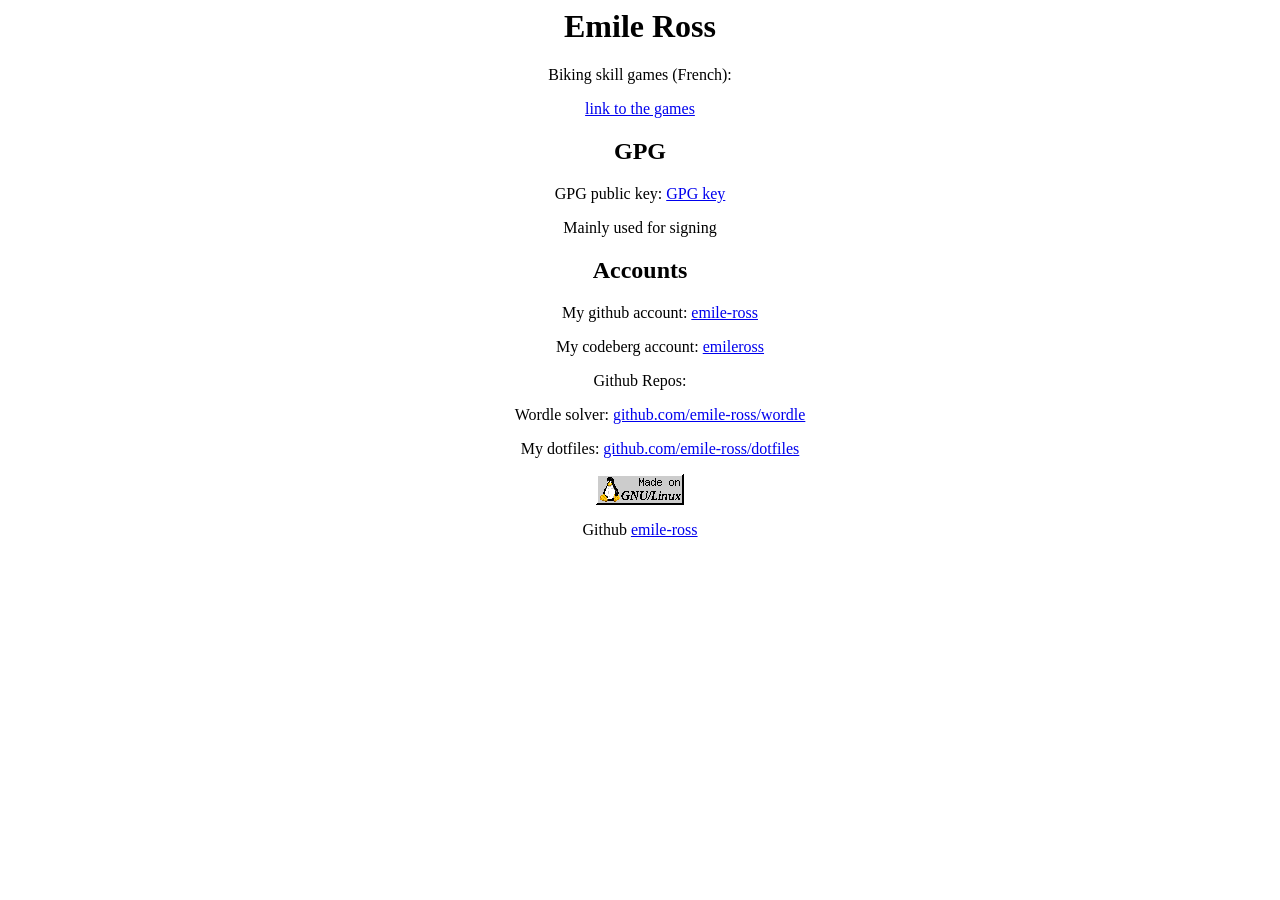
<file: index.html>
<html>
<head>
	<title>Emile Ross</title>
	<style>
		h1 {text-align: center;}
		h2 {text-align: center;}
		p {text-align: center;}
		ul {text-align: center;}
		div {text-align: center;}
		footer {text-align: center;}
	</style>
</head>

<body>
	<h1>Emile Ross</h1>
	
   
	<p lang="fr">Jeux d'habiletés:</p>
	<p lang="fr"><a href="https://emile-ross.github.io/jeux/index.html">lien vers les jeux</a></p>

	<p lang="en">Biking skill games (French):</p>
	<p lang="en"><a href="https://emile-ross.github.io/jeux/index.html">link to the games</a></p>


	<h2>GPG</h2>
	
	<p>GPG public key: <a href="https://keys.openpgp.org/search?q=emileross%40tutanota.de">GPG key</a></p>
	<p>Mainly used for signing</p>

	<h2>Accounts</h2>
	<ul>
		<p>My github account: <a href="https://github.com/emile-ross">emile-ross</a></p>
		<p>My codeberg account: <a href="https://codeberg.org/emileross">emileross</a></p>
	</ul> 
	
	<p>Github Repos:</p>
	<ul>
		<p>Wordle solver: <a href="https://github.com/emile-ross/wordle">github.com/emile-ross/wordle</a></p>
		<p>My dotfiles: <a href="https://github.com/emile-ross/dotfiles">github.com/emile-ross/dotfiles</a></p>
	</ul> 
	
	<footer>
		<img src="https://emile-ross.github.io/assets/gifs/madeon_linux.gif" height="31" />
		<p>Github <a href="https://github.com/emile-ross">emile-ross</a></p>
	
	<script>
	const lang = navigator.language.toLowerCase();
	
	document.querySelectorAll("[lang]").forEach
	(el => {
		if (!lang.startsWith(el.lang.toLowerCase()))
		{
			el.hidden = true;
		}
	});
	</script>
	</footer>
</body>
</html>
</file>
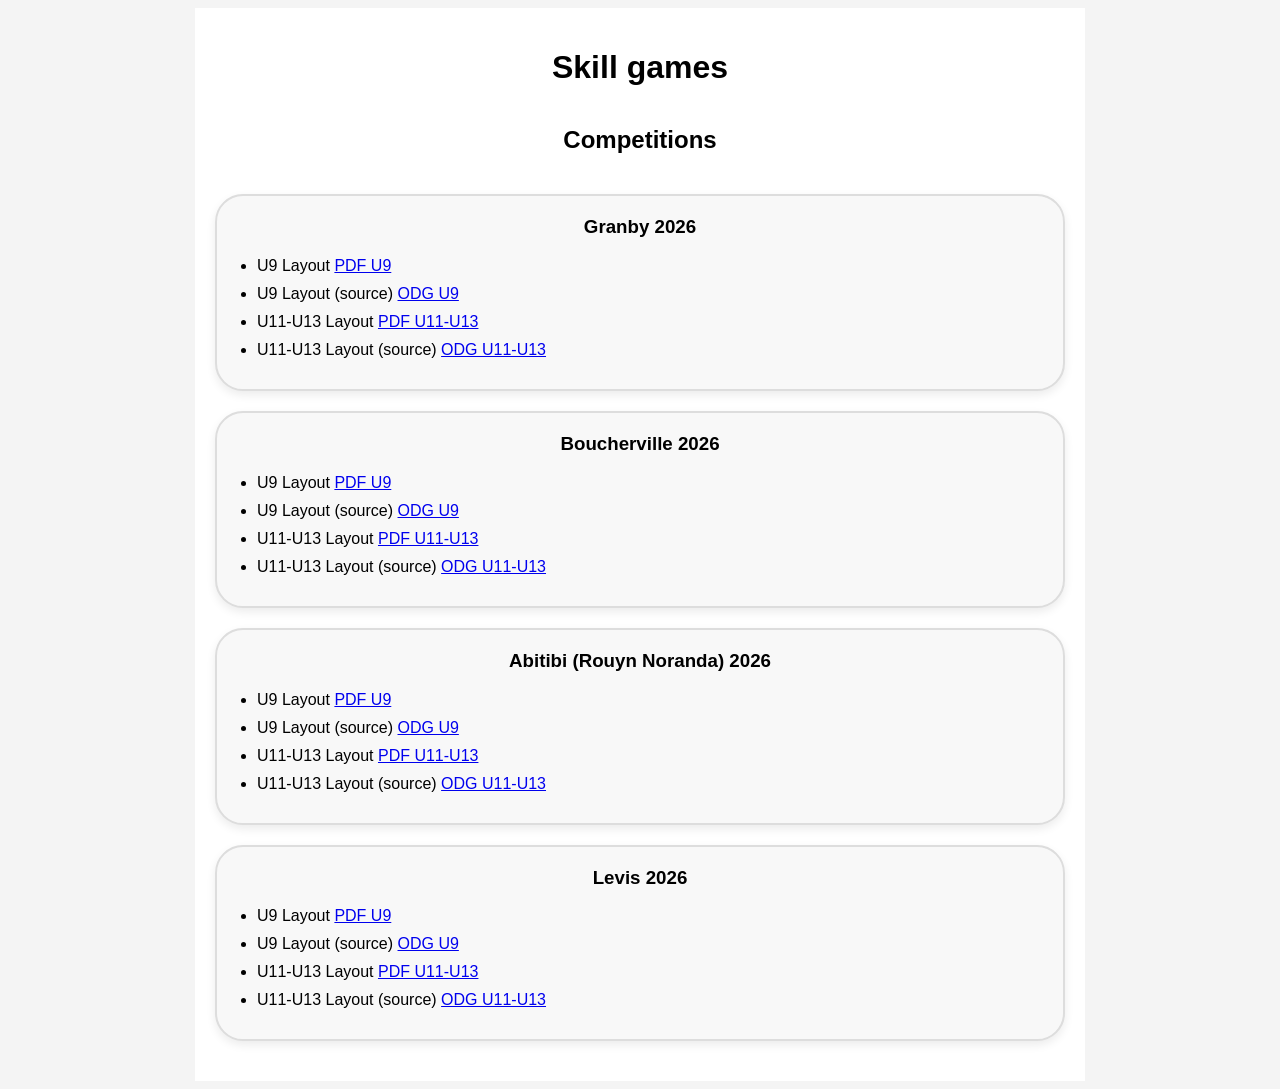
<file: jeux/index.html>
<html>
<head>
	<meta charset="UTF-8">
	<title>Jeux d'habiletés</title>
	<link rel="stylesheet" href="homepage-style.css">
</head>

<body>
<div class="page">

	<h1 lang="fr">Jeux d'habiletés</h1>
	<h1 lang="en">Skill games</h1>

	<h2 lang="fr">Compétitions</h2>
	<h2 lang="en">Competitions</h2>

<!-- make a small box (square/squircle) -->
<div id="cities"></div>
<script>  const cities = [
	{
		name: "Granby",      
		year: 2026,      
		updated: "2026/08/22",      
		u9Odg: "https://emile-ross.github.io/assets/2026/08/22/src/2026_U9_granby.odg",      
		u11u13Odg: "https://emile-ross.github.io/assets/2026/08/22/src/2026_U11_U13_granby.odg",
		u9Pdf: "https://emile-ross.github.io/assets/2026/08/22/2026_U9_granby.pdf",      
		u11u13Pdf: "https://emile-ross.github.io/assets/2026/08/22/2026_U11_U13_granby.pdf"
	},
	{
		name: "Boucherville",      
		year: 2026,      
		updated: "2026/08/08",      
		u9Odg: "https://emile-ross.github.io/assets/2026/08/08/src/2026_U9_boucherville.odg",      
		u11u13Odg: "https://emile-ross.github.io/assets/2026/08/08/src/2026_U11_U13_boucherville.odg",
		u9Pdf: "https://emile-ross.github.io/assets/2026/08/08/2026_U9_boucherville.pdf",      
		u11u13Pdf: "https://emile-ross.github.io/assets/2026/08/08/2026_U11_U13_boucherville.pdf"
	}, 
	{
		name: "Abitibi (Rouyn Noranda)",      
		year: 2026,      
		updated: "2026/07/18",      
		u9Odg: "https://emile-ross.github.io/assets/2026/07/18/src/2026_U9_abitibi.odg",      
		u11u13Odg: "https://emile-ross.github.io/assets/2026/07/18/src/2026_U11_U13_abitibi.odg",
		u9Pdf: "https://emile-ross.github.io/assets/2026/07/18/2026_U9_abitibi.pdf",      
		u11u13Pdf: "https://emile-ross.github.io/assets/2026/07/18/2026_U11_U13_abitibi.pdf"
	},
	{
		name: "Levis",      
		year: 2026,      
		updated: "2026/06/20",      
		u9Odg: "https://emile-ross.github.io/assets/2026/06/20/src/2026_U9_levis.odg",      
		u11u13Odg: "https://emile-ross.github.io/assets/2026/06/20/src/2026_U11_U13_levis.odg",
		u9Pdf: "https://emile-ross.github.io/assets/2026/06/20/2026_U9_levis.pdf",      
		u11u13Pdf: "https://emile-ross.github.io/assets/2026/06/20/2026_U11_U13_levis.pdf"
	}
];

	/* Write the html from the constant cities */
	const container = document.getElementById("cities");
	cities.forEach
	(city => { 
		const category = document.createElement("div");
		category.className = "category";
		/* make the html for english and french */
		category.innerHTML = `      
			<h3>${city.name} ${city.year}</h3>      
			<ul>        
				<li lang="en">U9 Layout <a href="${city.u9Pdf}">PDF U9</a></li>
				<li lang="fr">Parcours U9 <a href="${city.u9Pdf}">PDF U9</a></li>

				<li lang="en">U9 Layout (source) <a href="${city.u9Odg}">ODG U9</a></li>
				<li lang="fr">Parcours U9 (source) <a href="${city.u9Odg}">ODG U9</a></li>

				<li lang="en">U11-U13 Layout <a href="${city.u11u13Pdf}">PDF U11-U13</a></li>
				<li lang="fr">Parcours U11-U13 <a href="${city.u11u13Pdf}">PDF U11-U13</a></li>

				<li lang="en">U11-U13 Layout  (source) <a href="${city.u11u13Odg}">ODG U11-U13</a></li>
				<li lang="fr">Parcours U11-U13 (source) <a href="${city.u11u13Odg}">ODG U11-U13</a></li>
			</ul>    `;

	container.appendChild(category);  });

	const lang = navigator.language.toLowerCase();
	
	document.querySelectorAll("[lang]").forEach
	(el => {
		if (!lang.startsWith(el.lang.toLowerCase()))
		{
			el.hidden = true;
		}
	});
	</script>

</div>
</body>
</html>
</file>
<file: jeux/homepage-style.css>
/* set font */
body
{
	font-family: Arial, sans-serif;
	background: #f4f4f4;
}

/* align text to center for all of them */
h1, p
{
	text-align: center;
}

h2
{
	/* used for the Subtitle "Compétitions" */
	margin: 40px 41;
	text-align: center;
}
.page
{
	max-width: 850px;
	margin: auto;
	padding: 20px;
	background: #FFFFFF;
}

.category
{
	background: #f8f8f8;
	border: 2px solid #ddd;
	border-radius: 28px;   /* squircle.. kind of idk */
	padding: 20px;
	margin: 20px 0;
	box-shadow: 0 4px 10px rgba(0,0,0,0.08);
}

.category h3
{
	margin-top: 0;
	text-align: center;
}

.category ul
{
	margin: 0;
	padding-left: 20px;
}
.category li { margin: 10px 0; }
</file>
